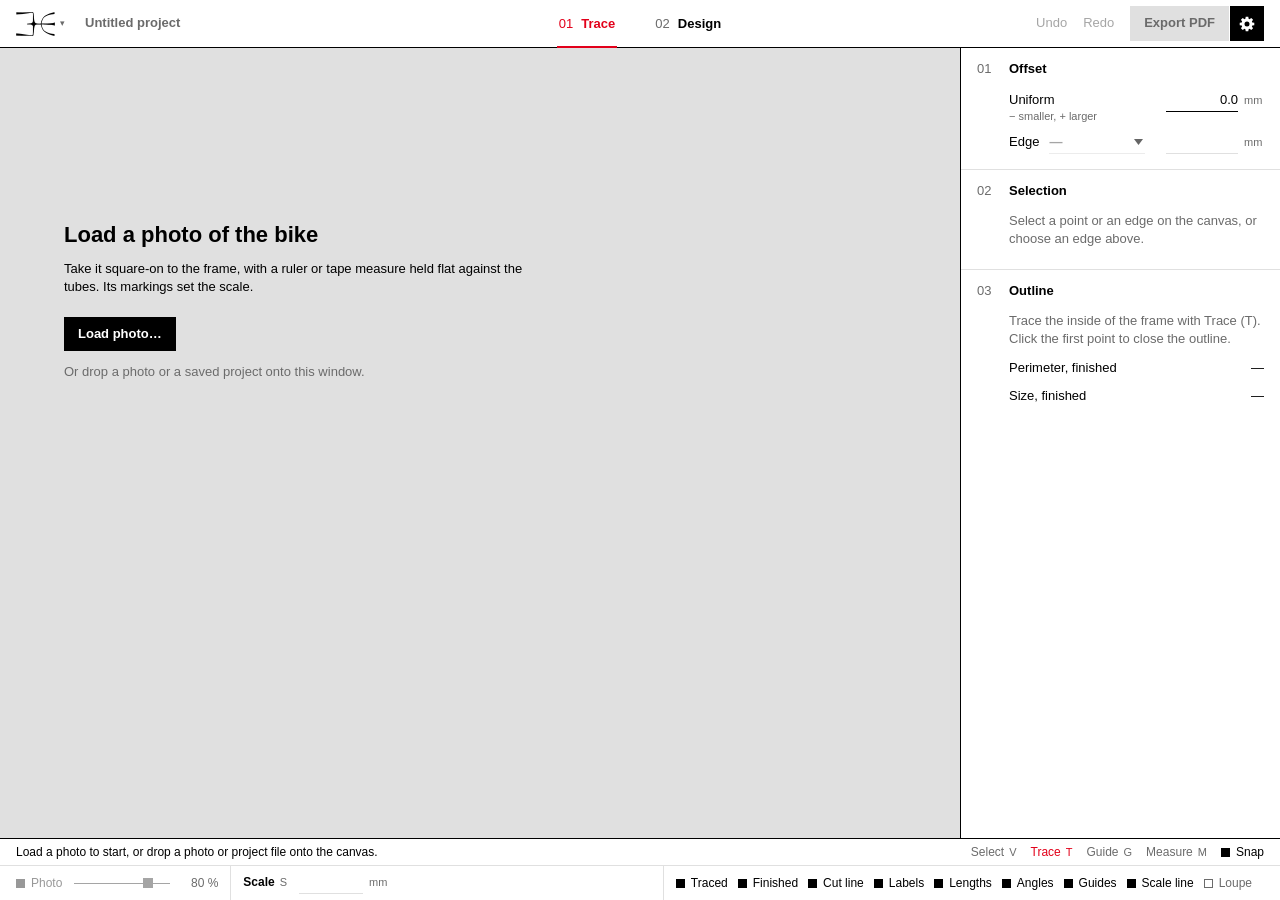
<file: index.html>
<!DOCTYPE html>
<html lang="en">
<head>
<meta charset="utf-8">
<title>Framebag Pattern</title>
<meta name="viewport" content="width=device-width, initial-scale=1">
<link rel="icon" type="image/png" href="img/logo-tab.png">
<link rel="stylesheet" href="css/style.css?v=1.0">
</head>
<body>

<header class="topbar">
  <div class="tb-project">
    <button type="button" class="logo-btn" id="btn-file" aria-haspopup="menu" aria-expanded="false" aria-controls="file-menu" title="File: new, open, save, photo, clear outline"><img class="logo" id="logo" src="img/logo.png" alt="File menu" height="24"><span class="logo-text" id="logo-text" hidden>File</span><span class="caret" aria-hidden="true">▾</span></button>
    <input id="project-name" class="project-name" type="text" spellcheck="false" autocomplete="off" placeholder="Untitled project" aria-label="Project name">
  </div>
  <nav class="modes" aria-label="Steps">
    <button type="button" class="mode" data-mode="trace" aria-pressed="true" title="Trace the frame: photo, scale, outline, offsets and corners"><span class="num">01</span>Trace</button>
    <button type="button" class="mode" data-mode="design" aria-pressed="false" title="Design the bag: seam allowance, gusset, notches, straps and bolt holes, split line (D)"><span class="num">02</span>Design</button>
  </nav>
  <div class="tb-actions">
    <button type="button" class="tb-btn" data-action="undo" title="Undo (⌘Z)">Undo</button>
    <button type="button" class="tb-btn" data-action="redo" title="Redo (⇧⌘Z)">Redo</button>
    <div class="split">
      <button type="button" class="btn-primary" data-action="export" id="btn-export" title="Export the pattern as PDF (⌘E)">Export PDF</button>
      <button type="button" class="btn-primary icon" id="btn-print-settings" aria-haspopup="dialog" aria-expanded="false" aria-controls="print-pop" title="Print settings"><svg viewBox="0 0 16 16" width="16" height="16" aria-hidden="true"><path fill="currentColor" fill-rule="evenodd" d="M13.26 6.39 L15.29 6.72 L15.29 9.28 L13.26 9.61 L12.86 10.58 L14.06 12.24 L12.24 14.06 L10.58 12.86 L9.61 13.26 L9.28 15.29 L6.72 15.29 L6.39 13.26 L5.42 12.86 L3.76 14.06 L1.94 12.24 L3.14 10.58 L2.74 9.61 L0.71 9.28 L0.71 6.72 L2.74 6.39 L3.14 5.42 L1.94 3.76 L3.76 1.94 L5.42 3.14 L6.39 2.74 L6.72 0.71 L9.28 0.71 L9.61 2.74 L10.58 3.14 L12.24 1.94 L14.06 3.76 L12.86 5.42 Z M10.50 8.00 A2.50 2.50 0 1 0 5.50 8.00 A2.50 2.50 0 1 0 10.50 8.00 Z"/></svg></button>
    </div>
  </div>
</header>

<div id="file-menu" class="ctx file-menu" role="menu" aria-label="File" hidden>
  <button type="button" class="ctx-item" role="menuitem" data-action="new"><span>New project</span></button>
  <button type="button" class="ctx-item" role="menuitem" data-action="open"><span>Open…</span><kbd>⌘O</kbd></button>
  <button type="button" class="ctx-item" role="menuitem" data-action="save"><span>Save</span><kbd>⌘S</kbd></button>
  <div class="ctx-sep" role="separator"></div>
  <button type="button" class="ctx-item" role="menuitem" data-action="load-photo" id="btn-photo"><span id="btn-photo-label">Load photo…</span></button>
  <button type="button" class="ctx-item" role="menuitem" data-action="level-photo" id="btn-level"><span>Level photo…</span></button>
  <div class="ctx-sep" role="separator"></div>
  <div class="ctx-row" role="group" aria-label="Units"><span>Units</span><span class="seg"><button type="button" role="menuitemradio" aria-checked="true" data-units="metric" title="Show and type lengths in millimetres">mm</button><button type="button" role="menuitemradio" aria-checked="false" data-units="imperial" title="Show and type lengths in inches, to the nearest 1/16 in">in</button></span></div>
  <button type="button" class="ctx-item" role="menuitem" data-action="fullscreen" id="btn-fullscreen"><span id="btn-fullscreen-label">Full screen</span><kbd>F</kbd></button>
  <div class="ctx-sep" role="separator"></div>
  <button type="button" class="ctx-item" role="menuitem" data-action="clear-outline" id="btn-clear-outline"><span>Clear outline</span></button>
  <button type="button" class="ctx-item" role="menuitem" data-action="clear-guides" id="btn-clear-guides"><span>Clear guides</span></button>
</div>

<div id="print-pop" class="print-pop" role="dialog" aria-label="Print settings" hidden>
  <h3>Print settings</h3>
  <div class="row"><label class="lbl" for="print-paper">Paper</label><select id="print-paper" class="select paper" title="Sheets larger than A3 or Tabloid are for a copy shop; each gets its own check square"></select></div>
  <div class="row"><label class="lbl" for="print-margin">Margin</label><span class="field"><input id="print-margin" class="num-in" type="text" inputmode="decimal" autocomplete="off"><span class="unit">mm</span></span></div>
  <div class="row"><label class="lbl" for="print-overlap">Overlap</label><span class="field"><input id="print-overlap" class="num-in" type="text" inputmode="decimal" autocomplete="off"><span class="unit">mm</span></span></div>
  <div class="toggles">
    <label class="check"><input type="checkbox" data-print="optimiseLayout"><span>Optimise layout</span></label>
    <label class="check"><input type="checkbox" data-print="showTraced"><span>Include traced outline</span></label>
    <label class="check"><input type="checkbox" data-print="showLengths"><span>Include edge lengths</span></label>
    <label class="check"><input type="checkbox" data-print="showLabel"><span>Include pattern label</span></label>
  </div>
  <div class="pp-group" id="pp-label">
    <h4>Pattern label</h4>
    <div class="row"><label class="lbl" for="label-piece">Piece</label><input id="label-piece" class="text-in" type="text" autocomplete="off" spellcheck="false" placeholder="Side panel"></div>
    <div class="row"><label class="lbl" for="label-side">Side</label><select id="label-side" class="select" title="The side of the bike the photo shows. The label names it, with an arrow to the front of the bike.">
      <option value="">Not marked</option>
      <option value="drive">Drive side</option>
      <option value="nondrive">Non-drive side</option>
    </select></div>
    <div class="row"><label class="lbl" for="label-note">Note</label><input id="label-note" class="text-in" type="text" autocomplete="off" placeholder="Bike, size, zip side…"></div>
  </div>
  <div class="pp-info">
    <div class="row"><span class="lbl">Pages</span><span class="val" id="print-pages">—</span></div>
    <div class="row"><span class="lbl">Layout</span><span class="val" id="print-layout">—</span></div>
  </div>
  <p class="hint" id="export-reason"></p>
  <div class="row buttons"><button type="button" class="btn" data-action="print-defaults" id="btn-print-defaults">Reset to defaults</button></div>
</div>

<main class="main">
  <section id="stage" class="stage no-image" aria-label="Canvas">
    <svg id="canvas" class="canvas" xmlns="http://www.w3.org/2000/svg">
      <image id="photo" x="0" y="0" preserveAspectRatio="none"></image>
      <g id="layer-draw"></g>
      <g id="layer-cursor"></g>
    </svg>
    <canvas id="loupe" class="loupe" hidden></canvas>

    <div id="empty" class="empty">
      <h1>Load a photo of the bike</h1>
      <p>Take it square-on to the frame, with a ruler or tape measure held flat against the tubes. Its markings set the scale.</p>
      <button type="button" class="btn-primary" data-action="load-photo">Load photo…</button>
      <p class="empty-alt">Or drop a photo or a saved project onto this window.</p>
    </div>

    <div id="scale-pop" class="pop" hidden>
      <label for="scale-pop-input">Reference length</label>
      <span class="field"><input id="scale-pop-input" class="num-in" type="text" inputmode="decimal" autocomplete="off"><span class="unit">mm</span></span>
      <button type="button" id="scale-pop-set" class="btn-primary small">Set</button>
    </div>

    <div id="ctx-menu" class="ctx" role="menu" hidden></div>

    <div id="restore" class="restore" hidden>
      <span id="restore-text">A previous session was found.</span>
      <button type="button" class="tb-btn" data-action="restore">Restore</button>
      <button type="button" class="tb-btn" data-action="discard">Discard</button>
    </div>

    <div id="toast" class="toast" role="status" aria-live="polite" hidden></div>
  </section>

  <aside id="inspector" class="inspector" aria-label="Pattern settings">

   <div class="panel" id="panel-trace">
    <section class="sec" id="sec-offset">
      <h2><span class="num">01</span>Offset</h2>
      <div class="body">
        <div class="row"><label class="lbl" for="uniform-offset">Uniform<small>− smaller, + larger</small></label><span class="field"><input id="uniform-offset" class="num-in" type="text" inputmode="decimal" autocomplete="off"><span class="unit">mm</span></span></div>
        <div class="row"><span class="lbl edge-pick"><label for="edge-select">Edge</label><select id="edge-select" class="select"></select></span><span class="field"><input id="edge-offset" class="num-in" type="text" inputmode="decimal" autocomplete="off" aria-label="Offset of the chosen edge"><span class="unit">mm</span></span></div>
        <p class="hint small" id="edge-overrides"></p>
        <div class="msgs" id="offset-msgs"></div>
      </div>
    </section>

    <section class="sec" id="sec-selection">
      <h2><span class="num">02</span><span id="sel-title">Selection</span></h2>
      <div class="body">
        <p class="hint" id="sel-empty">Select a point or an edge on the canvas, or choose an edge above.</p>
        <div id="sel-corner" hidden>
          <div class="row" id="corner-angle-row"><span class="lbl">Inside angle</span><span class="val" id="corner-angle">—</span></div>
          <div class="row" id="corner-row"><label class="lbl" for="corner-radius">Corner radius</label><span class="field"><input id="corner-radius" class="num-in" type="text" inputmode="decimal" autocomplete="off"><span class="unit">mm</span></span></div>
          <p class="hint" id="smooth-note" hidden>The outline runs through this point without a kink.</p>
          <div class="msgs" id="corner-msgs"></div>
          <div class="row buttons">
            <button type="button" class="btn" data-action="toggle-smooth" id="btn-smooth" title="Smooth: the outline keeps its direction through the point, for curved tubes">Make smooth</button>
            <button type="button" class="btn" data-action="radius-all" id="btn-radius-all">Apply to all corners</button>
            <button type="button" class="btn" data-action="delete-point" id="btn-delete-point" title="Delete the selected point (Delete)">Delete point</button>
          </div>
        </div>
        <div id="sel-edge" hidden>
          <div class="row"><label class="lbl" for="edge-name">Name</label><input id="edge-name" class="text-in" type="text" autocomplete="off" spellcheck="false" title="Any name, such as Top tube; shown instead of the corner letters"></div>
          <div class="row"><span class="lbl">Traced length</span><span class="val" id="edge-traced">—</span></div>
          <div class="row"><span class="lbl">Finished length</span><span class="val" id="edge-finished">—</span></div>
          <div class="row buttons"><button type="button" class="btn" data-action="toggle-curve" id="btn-curve">Make curved</button></div>
        </div>
      </div>
    </section>

    <section class="sec" id="sec-pattern">
      <h2><span class="num">03</span>Outline</h2>
      <div class="body">
        <p class="hint" id="outline-empty">Trace the inside of the frame with Trace (T). Click the first point to close the outline.</p>
        <div class="row"><span class="lbl">Perimeter, finished</span><span class="val" id="perimeter">—</span></div>
        <div class="row"><span class="lbl">Size, finished</span><span class="val" id="finished-size">—</span></div>
        <div class="msgs" id="outline-msgs"></div>
      </div>
    </section>
   </div>

   <div class="panel" id="panel-design" hidden>
    <p class="hint design-empty" id="design-empty">Finish 01 Trace first: close the outline and set the scale.</p>

    <section class="sec" id="sec-seam">
      <h2><span class="num">01</span>Seam allowance</h2>
      <div class="body">
        <div class="row" title="Added outside the stitch line, on the side panels and on the gusset"><label class="lbl" for="seam-allowance">Width</label><span class="field"><input id="seam-allowance" class="num-in" type="text" inputmode="decimal" autocomplete="off"><span class="unit">mm</span></span></div>
        <div class="row"><span class="lbl" id="cut-size-lbl">Side panel, cut</span><span class="val" id="cut-size">—</span></div>
        <div class="msgs" id="seam-msgs"></div>
      </div>
    </section>

    <section class="sec" id="sec-gusset">
      <h2><span class="num">02</span>Gusset</h2>
      <div class="body">
        <div class="row"><label class="lbl" for="gusset-width">Width<small>finished, seam to seam</small></label><span class="field"><input id="gusset-width" class="num-in" type="text" inputmode="decimal" autocomplete="off"><span class="unit">mm</span></span></div>
        <div class="row"><label class="lbl" for="gusset-join">Ends meet at</label><select id="gusset-join" class="select" title="Where the strip's two ends are sewn together: a double notch on the side panels. Drag it along the stitch line to put it between corners."></select></div>
        <div class="strip" id="gusset-strip" aria-label="The gusset, with its notches"></div>
        <div class="row" id="gusset-size-row" title=""><span class="lbl">Strip, cut</span><span class="val" id="gusset-size">—</span></div>
      </div>
    </section>

    <section class="sec" id="sec-notches">
      <h2><span class="num">03</span>Notches</h2>
      <div class="body">
        <div class="toggles"><label class="check"><input type="checkbox" id="notch-corners"><span>At every corner</span><span class="val count" id="notch-count"></span></label></div>
        <div class="row"><label class="lbl" for="notch-spacing">Between corners<small id="notch-between">evenly, about every</small></label><span class="field"><input id="notch-spacing" class="num-in" type="text" inputmode="decimal" autocomplete="off" placeholder="none"><span class="unit">mm</span></span></div>
      </div>
    </section>

    <section class="sec" id="sec-dsel">
      <h2><span class="num">04</span><span id="dsel-title">Selection</span></h2>
      <div class="body">
        <p class="hint" id="dsel-empty">Click the stitch line to add a notch, a strap or bolt holes there. Split (K) draws a line across the panel.</p>
        <div id="dsel-run" hidden>
          <div class="row" title="Along the stitch line, from notch to notch"><span class="lbl">Length</span><span class="val" id="dsel-len">—</span></div>
          <div class="row buttons">
            <button type="button" class="btn" data-add="notch" title="A notch at the spot: a match point on the side panels and the gusset">+ Notch</button>
            <button type="button" class="btn" data-add="strap" title="A strap round the tube, sewn to the gusset at the spot">+ Strap</button>
            <button type="button" class="btn" data-add="bolts" title="Holes in the gusset for bolts into the frame's bottle bosses">+ Bolt holes</button>
            <button type="button" class="btn" data-add="join" title="The strip's ends meet at the spot">Ends meet here</button>
          </div>
        </div>
        <div id="dsel-mark" hidden>
          <div class="row"><label class="lbl" for="mark-from"><span id="mark-from-lbl">From</span><small id="mark-to"></small></label><span class="field"><input id="mark-from" class="num-in" type="text" inputmode="decimal" autocomplete="off"><span class="unit">mm</span></span></div>
          <div class="row" id="mark-width-row"><label class="lbl" for="mark-width">Width</label><span class="field"><input id="mark-width" class="num-in" type="text" inputmode="decimal" autocomplete="off"><span class="unit">mm</span></span></div>
          <div class="row" id="mark-holes-row" title="How many holes, and how far apart their centres are. Bottle bosses are 64 mm apart."><label class="lbl" for="mark-holes">Holes</label><span class="field"><select id="mark-holes" class="select count"><option value="1">1</option><option value="2">2</option><option value="3">3</option></select><span class="times">×</span><input id="mark-spacing" class="num-in" type="text" inputmode="decimal" autocomplete="off" aria-label="Apart, centre to centre"><span class="unit">mm</span></span></div>
          <div class="row buttons" id="mark-buttons"><button type="button" class="btn" id="btn-delete-mark" title="Delete (Delete)">Delete</button></div>
        </div>
        <div id="dsel-split" hidden>
          <div class="row"><label class="lbl" for="split-keep">Keep</label><select id="split-keep" class="select"></select></div>
          <div class="row"><span class="lbl">Length</span><span class="val" id="split-len">—</span></div>
          <div class="row buttons"><button type="button" class="btn" id="btn-delete-split" title="Delete (Delete)">Delete split line</button></div>
        </div>
      </div>
    </section>
   </div>

  </aside>
</main>

<footer class="bottom">
  <div class="cmdline">
    <span id="st-hint" class="cmd-hint" aria-live="polite"></span>
    <span id="st-warn" class="cmd-warn"></span>
    <nav class="cmd-tools" aria-label="Tools">
      <button type="button" class="tool" data-tool="select" title="Select and move points (V)">Select<kbd>V</kbd></button>
      <button type="button" class="tool" data-tool="trace" title="Place points along the frame (T)">Trace<kbd>T</kbd></button>
      <button type="button" class="tool" data-tool="guide" title="Draw a guide line through two points (G)">Guide<kbd>G</kbd></button>
      <button type="button" class="tool" data-tool="split" title="Draw a line across the panel to split it, or to clip it (K)">Split<kbd>K</kbd></button>
      <button type="button" class="tool" data-tool="measure" title="Measure a distance (M)">Measure<kbd>M</kbd></button>
      <button type="button" class="tg" data-display="snap" aria-pressed="true" title="Snap to guides, intersections and perpendiculars. Hold ⌘ to place freely."><span class="sq"></span>Snap</button>
    </nav>
  </div>
  <div class="statusbar">
    <div class="sb-group sb-photo" id="sb-photo">
      <button type="button" class="tg" data-display="photo" aria-pressed="true" id="tg-photo"><span class="sq"></span>Photo</button>
      <input type="range" id="img-opacity" min="0" max="100" step="5" aria-label="Photo opacity">
      <span id="img-opacity-val" class="opacity-val">80 %</span>
    </div>
    <div class="sb-group sb-scale" id="sb-scale">
      <button type="button" class="sb-tool" data-tool="scale" title="Scale tool: drag along the reference, then enter its real length (S)">Scale<kbd>S</kbd></button>
      <span class="field"><input id="scale-length" class="num-in" type="text" inputmode="decimal" autocomplete="off" aria-label="Reference length in mm"><span class="unit">mm</span></span>
      <span id="st-res" class="st-res"></span>
      <button type="button" class="sb-link" data-action="reset-scale" id="btn-reset-scale" title="Remove the scale line and set the scale again" hidden>Reset</button>
    </div>
    <div class="sb-group sb-toggles" role="group" aria-label="Show on the canvas">
      <button type="button" class="tg" data-display="traced" aria-pressed="true" title="Traced outline"><span class="sq"></span>Traced</button>
      <button type="button" class="tg" data-display="finished" aria-pressed="true" title="Finished outline (stitch line)"><span class="sq"></span>Finished</button>
      <button type="button" class="tg" data-display="cut" aria-pressed="true" title="Cut line"><span class="sq"></span>Cut line</button>
      <button type="button" class="tg" data-display="labels" aria-pressed="true" title="Point letters and edge names"><span class="sq"></span>Labels</button>
      <button type="button" class="tg" data-display="lengths" aria-pressed="true" title="Edge lengths"><span class="sq"></span>Lengths</button>
      <button type="button" class="tg" data-display="angles" aria-pressed="true" title="Inside angles at the corners"><span class="sq"></span>Angles</button>
      <button type="button" class="tg" data-display="guides" aria-pressed="true" title="Guide lines"><span class="sq"></span>Guides</button>
      <button type="button" class="tg" data-display="scale" aria-pressed="true" title="Scale line"><span class="sq"></span>Scale line</button>
      <button type="button" class="tg" data-display="loupeAlways" aria-pressed="false" title="Keep the loupe on while hovering (L)"><span class="sq"></span>Loupe<kbd>L</kbd></button>
    </div>
  </div>
</footer>

<div class="small-screen" id="small-screen" role="dialog" aria-modal="true" aria-labelledby="small-screen-title">
  <div class="small-screen-box">
    <p class="small-screen-kicker">Framebag Pattern</p>
    <h2 id="small-screen-title">Made for a computer</h2>
    <p>The tool needs a window of at least 1280 × 700 pixels, with a mouse or a trackpad and a keyboard. On a phone, or in a small window, its panels do not fit.</p>
    <p>Open it on a computer, or make the window larger.</p>
    <button type="button" class="btn-primary" id="small-screen-ok">Continue anyway</button>
  </div>
</div>

<input type="file" id="file-photo" accept="image/*" hidden>
<input type="file" id="file-project" accept=".json,application/json" hidden>

<script src="js/platform.js?v=1.0"></script>
<script src="js/geometry.js?v=1.0"></script>
<script src="js/design.js?v=1.0"></script>
<script src="js/units.js?v=1.0"></script>
<script src="js/state.js?v=1.0"></script>
<script src="js/project.js?v=1.0"></script>
<script src="js/pdfwriter.js?v=1.0"></script>
<script src="js/pdf.js?v=1.0"></script>
<script src="js/editor.js?v=1.0"></script>
<script src="js/inspector.js?v=1.0"></script>
<script src="js/statusbar.js?v=1.0"></script>
<script src="js/printsettings.js?v=1.0"></script>
<script src="js/app.js?v=1.0"></script>
</body>
</html>
</file>
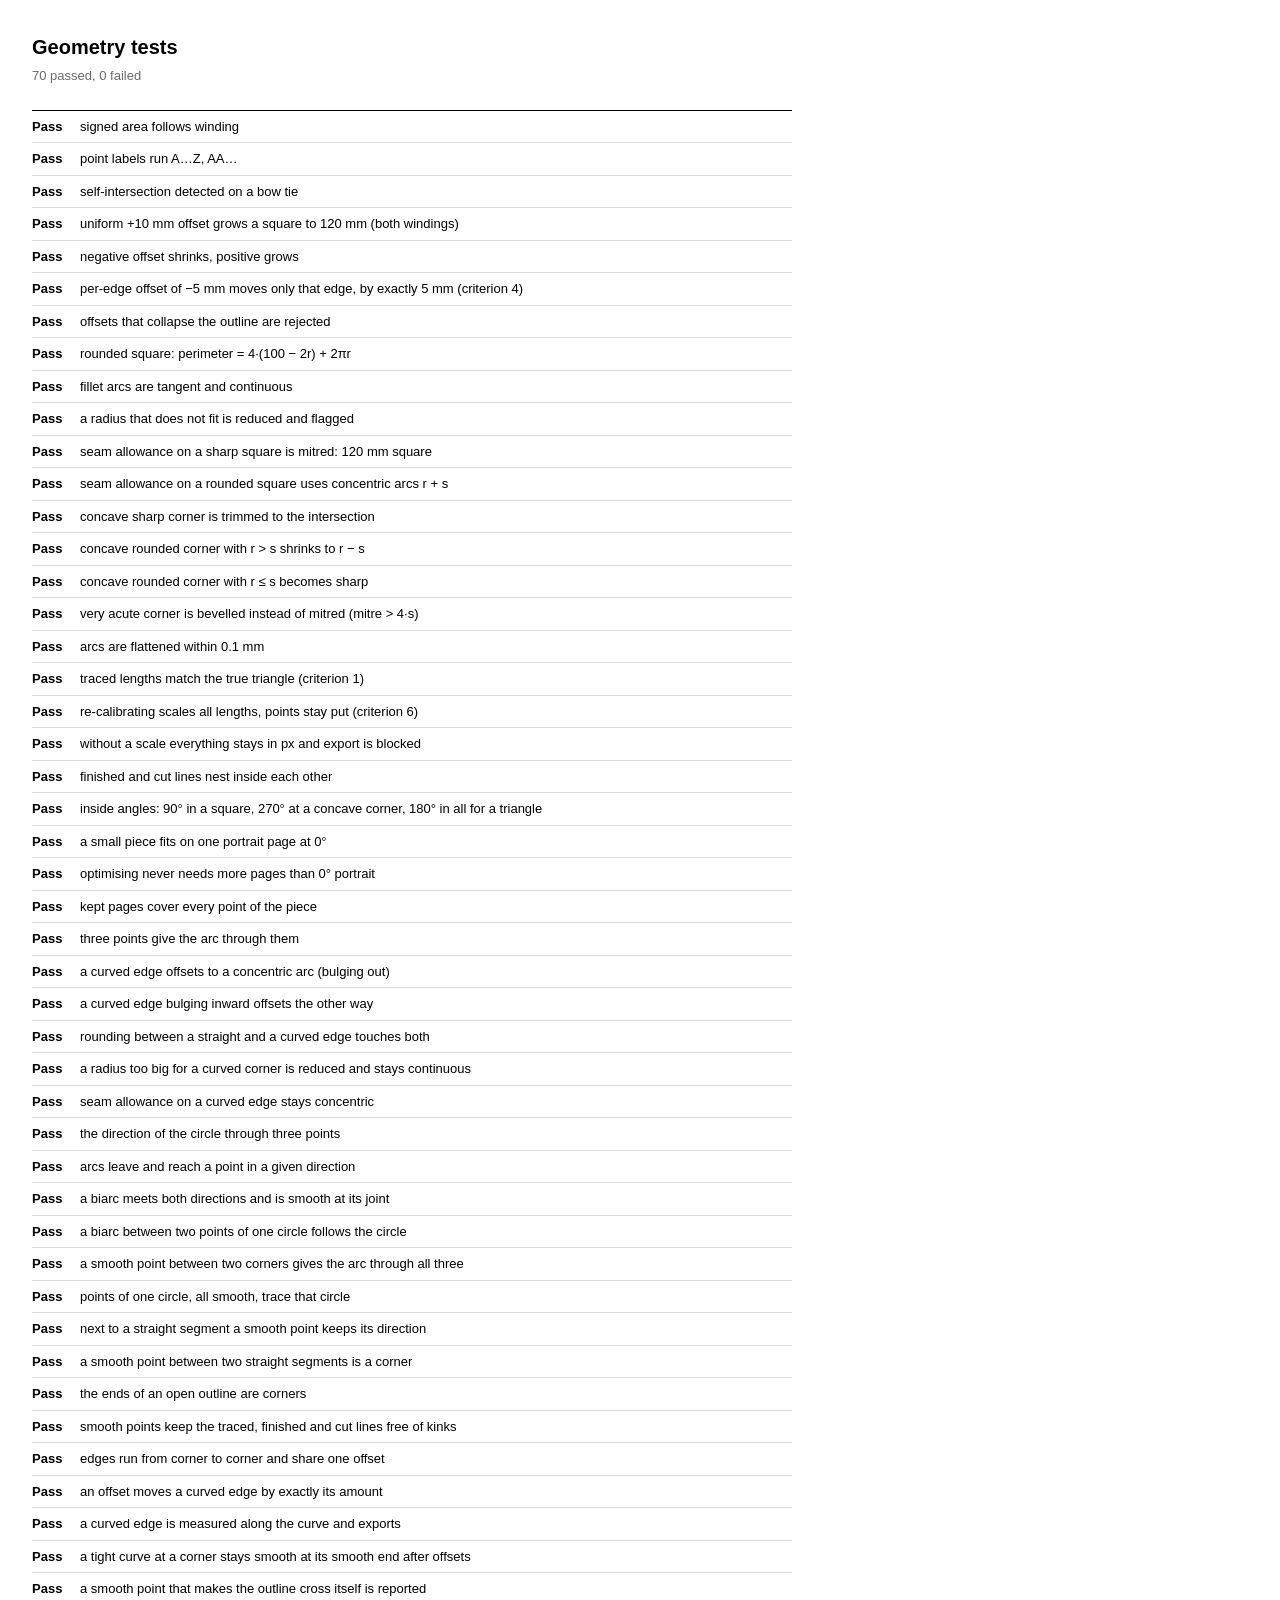
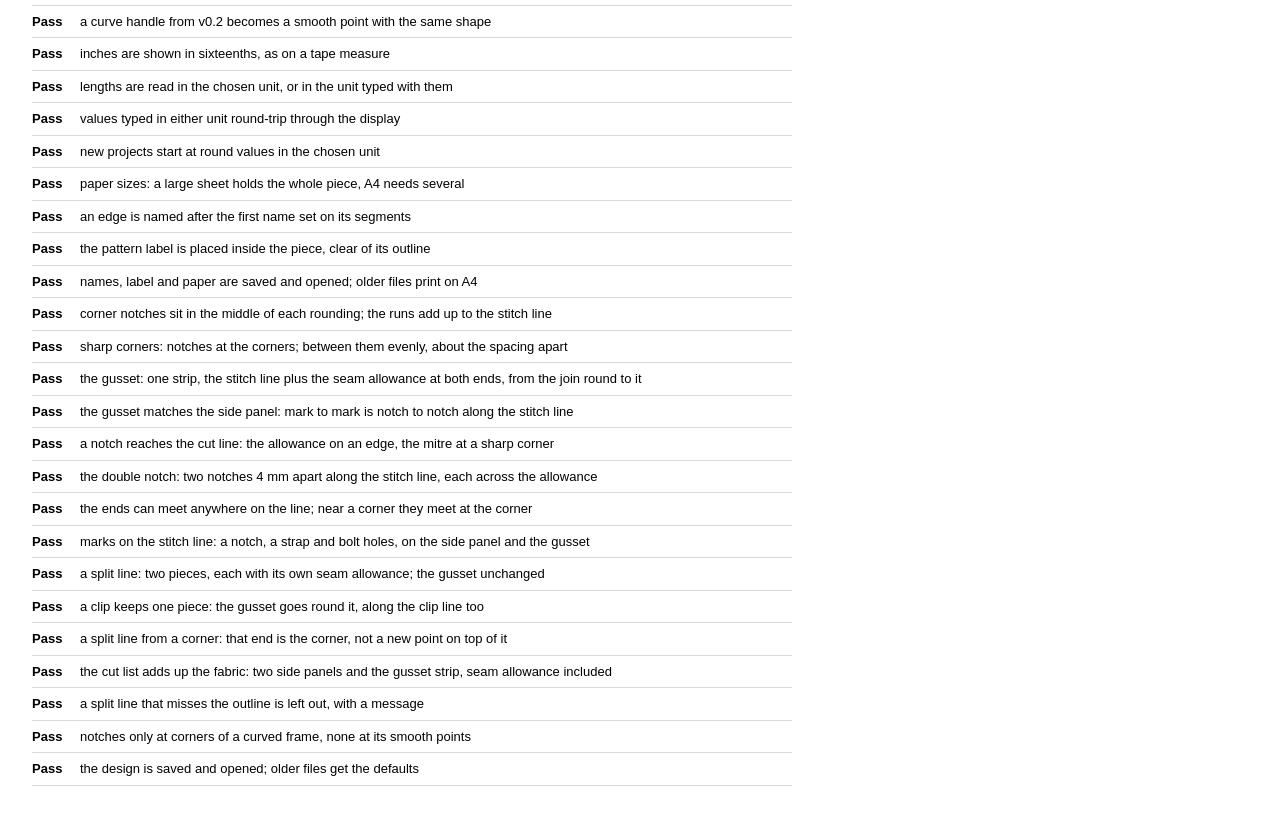
<file: tests/geometry.html>
<!DOCTYPE html>
<html lang="en">
<head>
<meta charset="utf-8">
<title>Geometry tests — Framebag Pattern</title>
<style>
  body { font: 13px/1.5 "Helvetica Neue", Helvetica, Arial, sans-serif; margin: 32px; color: #000; max-width: 760px; }
  h1 { font-size: 20px; margin: 0 0 4px; }
  .sum { margin: 0 0 24px; color: #6b6b6b; font-variant-numeric: tabular-nums; }
  .sum.fail { color: #e2001a; }
  ol { padding: 0; list-style: none; border-top: 1px solid #000; margin: 0; }
  li { display: grid; grid-template-columns: 48px 1fr; padding: 6px 0; border-bottom: 1px solid #d9d9d9; }
  .st { font-weight: 700; }
  .fail .st, .err { color: #e2001a; }
  .err { grid-column: 2; font-size: 12px; }
</style>
</head>
<body>
<h1>Geometry tests</h1>
<p class="sum" id="sum">Running…</p>
<ol id="list"></ol>
<script src="../js/platform.js"></script>
<script src="../js/geometry.js"></script>
<script src="../js/design.js"></script>
<script src="../js/units.js"></script>
<script src="../js/state.js"></script>
<script src="../js/project.js"></script>
<script src="../js/pdfwriter.js"></script>
<script src="../js/pdf.js"></script>
<script src="geometry-tests.js"></script>
<script>
  (function () {
    var r = window.FBTests.run();
    var sum = document.getElementById('sum');
    sum.textContent = r.passed + ' passed, ' + r.failed + ' failed';
    if (r.failed) sum.className = 'sum fail';
    var list = document.getElementById('list');
    r.results.forEach(function (t) {
      var li = document.createElement('li');
      li.className = t.pass ? 'pass' : 'fail';
      var st = document.createElement('span');
      st.className = 'st';
      st.textContent = t.pass ? 'Pass' : 'Fail';
      var nm = document.createElement('span');
      nm.textContent = t.name;
      li.appendChild(st);
      li.appendChild(nm);
      if (t.error) {
        var er = document.createElement('span');
        er.className = 'err';
        er.textContent = t.error;
        li.appendChild(er);
      }
      list.appendChild(li);
    });
  })();
</script>
</body>
</html>
</file>
<file: css/style.css>
/*
 * Framebag Pattern — style.css
 * Swiss: one typeface, black and white, two greys, one red. Strict grid,
 * flush-left labels, right-aligned figures, no ornament.
 */

:root {
  --ink: #000000;
  --paper: #ffffff;
  --grey: #6b6b6b;
  --rule: #e0e0e0;
  --ground: #e0e0e0;
  --accent: #e2001a;
  --font: "Helvetica Neue", Helvetica, Arial, sans-serif;
  --inspector: 320px;
}

* { box-sizing: border-box; }
[hidden] { display: none !important; }

html, body { height: 100%; margin: 0; }

body {
  display: grid;
  grid-template-rows: 48px minmax(0, 1fr) auto;
  height: 100vh;
  overflow: hidden;
  font: 13px/1.4 var(--font);
  font-variant-numeric: tabular-nums;
  color: var(--ink);
  background: var(--paper);
  -moz-osx-font-smoothing: grayscale;
  -webkit-font-smoothing: antialiased;
}

button, input { font: inherit; color: inherit; }
button { border-radius: 0; }

kbd {
  font: 400 11px var(--font);
  color: var(--grey);
  margin-left: 5px;
}

:focus-visible { outline: 2px solid var(--accent); outline-offset: 2px; }

/* ------------------------------------------------------------- top bar */

.topbar {
  display: grid;
  grid-template-columns: minmax(0, 1fr) auto minmax(0, 1fr);
  align-items: stretch;
  column-gap: 32px;
  padding: 0 16px;
  border-bottom: 1px solid var(--ink);
}

/* the two steps, centred: numbered like the panel's sections; the current one red, underlined */
.modes { display: flex; align-items: stretch; gap: 36px; }
.mode {
  display: flex;
  align-items: center;
  gap: 8px;
  margin-bottom: -1px;
  padding: 2px 2px 0;
  border: 0;
  border-bottom: 2px solid transparent;
  background: none;
  font-weight: 700;
  cursor: pointer;
}
.mode .num { color: var(--grey); font-weight: 400; }
.mode:hover { border-bottom-color: var(--ink); }
.mode[aria-pressed="true"] { color: var(--accent); border-bottom-color: var(--accent); }
.mode[aria-pressed="true"] .num { color: var(--accent); }

.tb-project, .tb-actions { display: flex; align-items: center; gap: 16px; min-width: 0; }
.tb-actions { justify-content: flex-end; }

/* the logo is the File menu's button */
.logo-btn {
  display: flex;
  flex: none;
  align-items: center;
  gap: 5px;
  margin-left: -4px;
  padding: 4px;
  border: 0;
  background: none;
  cursor: pointer;
}
.logo { display: block; width: auto; height: 24px; }   /* any logo: 24 px high, its own width */
.logo-text { font-weight: 700; }                         /* in place of a missing logo */
.logo-btn .caret { font-size: 9px; color: var(--grey); }
.logo-btn:hover .caret, .logo-btn.open .caret { color: var(--accent); }

.project-name {
  width: 200px;
  min-width: 80px;
  flex: 0 1 auto;
  padding: 2px 0;
  border: 0;
  border-bottom: 1px solid transparent;
  background: transparent;
  font-weight: 700;
}
.project-name:hover { border-bottom-color: var(--rule); }
.project-name:focus { outline: none; border-bottom-color: var(--accent); }
.project-name::placeholder { color: var(--grey); opacity: 1; }

.tb-btn {
  padding: 4px 0;
  border: 0;
  background: none;
  cursor: pointer;
}
.tb-btn:hover { text-decoration: underline; text-underline-offset: 3px; }
.tb-btn:disabled { color: var(--grey); text-decoration: none; cursor: default; opacity: 0.6; }

.tb-tools { display: flex; align-items: stretch; gap: 28px; }

.tool {
  display: flex;
  align-items: center;
  padding: 2px 0 0;
  border: 0;
  border-bottom: 2px solid transparent;
  background: none;
  font-size: 13px;
  line-height: 1;
  cursor: pointer;
}
.tool:hover { border-bottom-color: var(--ink); }
.tool.active { color: var(--accent); border-bottom-color: var(--accent); }
.tool.active kbd { color: var(--accent); }

.btn-primary {
  padding: 8px 14px;
  border: 0;
  background: var(--ink);
  color: var(--paper);
  font-weight: 700;
  cursor: pointer;
}
.btn-primary:hover { background: var(--accent); }
.btn-primary:disabled { background: var(--rule); color: var(--grey); cursor: default; }
.btn-primary.small { padding: 4px 10px; }
.btn-primary.wide { width: 100%; padding: 10px 14px; }

.btn {
  padding: 5px 10px;
  border: 1px solid var(--ink);
  background: var(--paper);
  cursor: pointer;
}
.btn:hover { background: var(--ink); color: var(--paper); }
.btn:disabled { border-color: var(--rule); color: var(--grey); background: var(--paper); cursor: default; }

/* --------------------------------------------------------------- stage */

.main {
  display: grid;
  grid-template-columns: minmax(0, 1fr) var(--inspector);
  min-height: 0;
}

.stage {
  position: relative;
  overflow: hidden;
  min-width: 0;
  background: var(--ground);
  -moz-user-select: none;
  user-select: none;
}

.canvas {
  position: absolute;
  inset: 0;
  display: block;
  width: 100%;
  height: 100%;
  cursor: none;
  touch-action: none;
}
.stage.no-image .canvas { cursor: default; }
/* Select places nothing: the system's arrow instead of the crosshair */
.stage.tool-select .canvas { cursor: default; }
.stage.panning .canvas { cursor: grab; }
.stage.panning-active .canvas { cursor: grabbing; }
.stage.dropping::after {
  content: "";
  position: absolute;
  inset: 8px;
  border: 2px solid var(--accent);
  pointer-events: none;
}

#photo.pixelated {
  image-rendering: -moz-crisp-edges;
  image-rendering: pixelated;
}

/* drawing on the canvas: every line and point gets a white halo */
.halo { fill: none; stroke: #fff; stroke-opacity: 0.9; stroke-linejoin: round; stroke-linecap: round; }
.ln-traced { fill: none; stroke: var(--ink); stroke-width: 1px; stroke-linejoin: round; }
.ln-fin { fill: none; stroke: var(--accent); stroke-width: 1.5px; stroke-linejoin: round; }
.ln-cut { fill: none; stroke: var(--ink); stroke-width: 1px; stroke-dasharray: 6 4; }
.ln-hover { fill: none; stroke: var(--ink); stroke-width: 2px; }
.ln-sel { fill: none; stroke: var(--ink); stroke-width: 3px; }
.ln-bad { fill: none; stroke: var(--accent); stroke-width: 3px; }
.ln-scale { fill: none; stroke: var(--grey); stroke-width: 1px; }
.ln-measure { fill: none; stroke: var(--ink); stroke-width: 1px; }
.ln-rubber { fill: none; stroke: var(--ink); stroke-width: 1px; stroke-dasharray: 3 3; }
/* guides: CAD centre-line style; the selected one black, the one being drawn red */
.ln-guide { fill: none; stroke: var(--grey); stroke-width: 1px; stroke-dasharray: 12 3 2 3; }
.ln-guide.sel { stroke: var(--ink); stroke-width: 1.5px; }
.ln-guide.new { stroke: var(--accent); }
/* 02 Design: notches across the seam allowance */
.ln-notch { fill: none; stroke: var(--ink); stroke-width: 1.5px; }
.ln-notch.sel { stroke: var(--accent); stroke-width: 2px; }
/* the Split tool while drawing: its line across the canvas, faint; the cut it makes, in red */
.ln-split-guide { fill: none; stroke: var(--accent); stroke-width: 1px; stroke-dasharray: 12 3 2 3; opacity: 0.55; }
.ln-split { fill: none; stroke: var(--accent); stroke-width: 2px; }
/* the part of the outline a clip leaves out */
.ln-gone { fill: none; stroke: var(--grey); stroke-width: 1px; stroke-dasharray: 2 3; }
/* straps: a band across the tube; bolt holes: a circle on the stitch line */
.mk-strap { fill: rgba(0, 0, 0, 0.12); stroke: var(--ink); stroke-width: 1px; }
.mk-strap.sel { fill: rgba(226, 0, 26, 0.14); stroke: var(--accent); stroke-width: 1.5px; }
.mk-bolt-h { fill: #fff; fill-opacity: 0.6; stroke: #fff; stroke-width: 3px; }
.mk-bolt { fill: none; stroke: var(--ink); stroke-width: 1px; }
.mk-bolt.sel { stroke: var(--accent); stroke-width: 1.5px; }
/* the spot on the selected edge where a mark is added */
.spot-h { fill: none; stroke: #fff; stroke-width: 3.5px; }
.spot { fill: none; stroke: var(--accent); stroke-width: 1.5px; }
.snap-h { fill: none; stroke: #fff; stroke-width: 4px; stroke-linejoin: round; }
.snap { fill: none; stroke: var(--accent); stroke-width: 1.5px; stroke-linejoin: round; }

.pt-h { fill: none; stroke: #fff; stroke-width: 3px; }
.pt { fill: none; stroke: var(--ink); stroke-width: 1px; }
.pt.sel { fill: var(--accent); stroke: var(--accent); }
.handle-h { fill: none; stroke: #fff; stroke-width: 3px; }
.handle { fill: none; stroke: var(--ink); stroke-width: 1px; }
.handle.on { fill: var(--ink); }
.ins-h { fill: none; stroke: #fff; stroke-width: 3px; }
.ins { fill: #fff; stroke: var(--ink); stroke-width: 1px; }
.close-ring, .bad-ring { fill: none; stroke: var(--accent); stroke-width: 1.5px; }
.xh-h { fill: none; stroke: #fff; stroke-width: 3px; stroke-opacity: 0.85; }
.xh { fill: none; stroke: var(--ink); stroke-width: 1px; }

.tx {
  font: 400 11px var(--font);
  font-variant-numeric: tabular-nums;
  fill: var(--ink);
  stroke: #fff;
  stroke-width: 3px;
  stroke-linejoin: round;
  paint-order: stroke;
}
.tx.mid { text-anchor: middle; }
.tx.pl { font-size: 12px; font-weight: 700; }
.tx.soft { font-weight: 400; fill: var(--grey); }
.tx.ang { fill: var(--grey); }
.tx.live { fill: var(--accent); font-weight: 700; }
.tx.sel { fill: var(--accent); }
.tx.scale { fill: var(--grey); }

.loupe {
  position: absolute;
  left: 0;
  top: 0;
  z-index: 5;
  width: 140px;
  height: 140px;
  border: 1px solid var(--ink);
  border-radius: 50%;
  box-shadow: 0 0 0 2px #fff;
  pointer-events: none;
}

.empty {
  position: absolute;
  left: 64px;
  top: 22%;
  max-width: 460px;
}
.empty h1 {
  margin: 0 0 12px;
  font-size: 22px;
  font-weight: 700;
  line-height: 1.2;
}
.empty p { margin: 0 0 20px; max-width: 40em; }
.empty .empty-alt { margin: 12px 0 0; color: var(--grey); }

.pop {
  position: absolute;
  left: 0;
  top: 0;
  z-index: 6;
  display: flex;
  align-items: baseline;
  gap: 12px;
  padding: 10px 12px;
  border: 1px solid var(--ink);
  background: var(--paper);
}
.pop label { font-weight: 700; }

.restore {
  position: absolute;
  top: 16px;
  left: 16px;
  right: 16px;
  z-index: 7;
  display: flex;
  align-items: center;
  gap: 16px;
  padding: 10px 14px;
  border: 1px solid var(--ink);
  background: var(--paper);
}
.restore > span { flex: 1; }

.toast {
  position: absolute;
  left: 16px;
  bottom: 16px;
  z-index: 8;
  max-width: 520px;
  padding: 10px 14px;
  background: var(--ink);
  color: var(--paper);
}
.toast.error { background: var(--accent); }

/* ----------------------------------------------------------- inspector */

.inspector {
  overflow-y: auto;
  border-left: 1px solid var(--ink);
  background: var(--paper);
}

.sec {
  display: grid;
  grid-template-columns: 32px minmax(0, 1fr);
  padding: 12px 16px 12px;
  border-bottom: 1px solid var(--rule);
}
.sec:last-child { border-bottom: 0; }
.sec h2 {
  grid-column: 1 / -1;
  display: grid;
  grid-template-columns: 32px 1fr;
  margin: 0 0 8px;
  font-size: 13px;
  font-weight: 700;
}
.sec h2 .num { color: var(--grey); font-weight: 400; }
.sec .body { grid-column: 2; min-width: 0; }

.row {
  display: flex;
  align-items: baseline;
  justify-content: space-between;
  gap: 12px;
  min-height: 28px;
  padding: 3px 0;
}
.row .lbl { flex: 0 1 auto; min-width: 0; }
.row .lbl small { display: block; color: var(--grey); font-size: 11px; }
.val { text-align: right; }
.val.strong { font-weight: 700; }

.field { display: inline-flex; align-items: baseline; gap: 6px; flex: none; }
.unit { width: 20px; color: var(--grey); font-size: 11px; }

.num-in {
  width: 72px;
  padding: 2px 0;
  border: 0;
  border-bottom: 1px solid var(--ink);
  border-radius: 0;
  background: transparent;
  text-align: right;
  font-variant-numeric: tabular-nums;
}
.num-in:focus { outline: none; padding-bottom: 1px; border-bottom: 2px solid var(--accent); }
.num-in:disabled { color: var(--grey); border-bottom-color: var(--rule); }
.num-in.err { color: var(--accent); border-bottom-color: var(--accent); }
.num-in.missing { padding-bottom: 1px; border-bottom: 2px solid var(--accent); }
.num-in::placeholder { color: var(--grey); opacity: 1; }

/* names and notes: the same underlined field, left-aligned */
.text-in {
  flex: 1 1 auto;
  width: 0;
  min-width: 0;
  max-width: 168px;
  padding: 2px 0;
  border: 0;
  border-bottom: 1px solid var(--ink);
  border-radius: 0;
  background: transparent;
}
.text-in:focus { outline: none; padding-bottom: 1px; border-bottom: 2px solid var(--accent); }
.text-in::placeholder { color: var(--grey); opacity: 1; }

.hint { margin: 4px 0 8px; color: var(--grey); }
.hint:empty { display: none; }

.msgs:empty { display: none; }
.msgs p { position: relative; margin: 6px 0; padding-left: 14px; color: var(--accent); }
.msgs p::before {
  content: "";
  position: absolute;
  left: 0;
  top: 0.45em;
  width: 6px;
  height: 6px;
  background: var(--accent);
}
.msgs p.error { font-weight: 700; }


input[type="range"] {
  width: 112px;
  height: 16px;
  margin: 0;
  background: transparent;
  -moz-appearance: none;
  appearance: none;
  cursor: pointer;
}
input[type="range"]::-moz-range-track { height: 1px; border: 0; background: var(--ink); }
input[type="range"]::-moz-range-thumb { width: 10px; height: 10px; border: 0; border-radius: 0; background: var(--ink); }
input[type="range"]::-webkit-slider-runnable-track { height: 1px; background: var(--ink); }
input[type="range"]::-webkit-slider-thumb { width: 10px; height: 10px; margin-top: -4.5px; border: 0; background: var(--ink); -webkit-appearance: none; }
input[type="range"]:disabled { opacity: 0.35; cursor: default; }

.toggles { display: grid; gap: 0; padding: 2px 0 4px; }
.check { display: flex; align-items: center; gap: 10px; min-height: 26px; cursor: pointer; }
.check input {
  flex: none;
  width: 12px;
  height: 12px;
  margin: 0;
  border: 1px solid var(--ink);
  border-radius: 0;
  background: var(--paper);
  -moz-appearance: none;
  appearance: none;
  cursor: pointer;
}
.check input:checked { background: var(--ink); }
.check kbd { margin-left: 8px; }


.row.buttons { justify-content: flex-start; flex-wrap: wrap; gap: 8px; padding-top: 6px; }

/* 02 Design */
.design-empty { margin: 12px 16px 0 48px; }
.panel.not-ready .sec .body { opacity: 0.45; }

/* the gusset to its length, with its notches */
.strip { margin: 4px 0 0; }
.strip svg { display: block; overflow: visible; }
.strip .bar { fill: var(--paper); stroke: none; }
.strip .edge { fill: none; stroke: var(--ink); stroke-width: 1px; }
.strip .tick { stroke: var(--ink); stroke-width: 1px; }
.strip .hit { fill: transparent; cursor: pointer; }
.strip .bar, .strip .edge, .strip .tick, .strip .part, .strip text { pointer-events: none; }
/* straps across the strip, bolt holes on its middle; red when selected */
.strip .mk { cursor: pointer; }
.strip .strap { fill: rgba(0, 0, 0, 0.22); }
.strip .strap.sel { fill: rgba(226, 0, 26, 0.4); }
.strip .hole { fill: var(--paper); stroke: var(--ink); stroke-width: 1px; }
.strip .hole.sel { stroke: var(--accent); stroke-width: 1.5px; }
#cut-size { white-space: pre-line; }
/* as on the canvas: the edge under the pointer shaded, the selected one drawn heavier */
.strip .part { fill: transparent; stroke: none; }
.strip .hit:hover + .part { fill: var(--rule); }
.strip .part.on { stroke: var(--ink); stroke-width: 2px; }
.strip text { font: 400 10px var(--font); font-variant-numeric: tabular-nums; fill: var(--grey); }
.strip text.c { font-weight: 700; fill: var(--ink); }

/* 02 Design has nothing to trace: its tools are Select, Split and Measure; Split is only there */
[data-mode="design"] .cmd-tools .tool[data-tool="trace"],
[data-mode="design"] .cmd-tools .tool[data-tool="guide"],
html:not([data-mode="design"]) .cmd-tools .tool[data-tool="split"] { display: none; }
/* counts beside a setting, and the holes' "2 × 64.0" */
.check .count { margin-left: auto; }
.select.count { min-width: 0; width: 40px; }
.times { color: var(--grey); }

.hint.small { margin: 2px 0 4px; font-size: 12px; }
.num-in.uniform { color: var(--grey); }

.edge-pick { display: inline-flex; align-items: baseline; gap: 10px; }
.select {
  min-width: 96px;
  padding: 2px 16px 2px 0;
  border: 0;
  border-bottom: 1px solid var(--ink);
  border-radius: 0;
  background: transparent url("data:image/svg+xml,%3Csvg xmlns='http://www.w3.org/2000/svg' width='9' height='6'%3E%3Cpath d='M0 0h9L4.5 6z'/%3E%3C/svg%3E") no-repeat right 2px center;
  font: inherit;
  font-weight: 700;
  color: inherit;
  -moz-appearance: none;
  appearance: none;
  cursor: pointer;
}
.select:focus { outline: none; border-bottom: 2px solid var(--accent); padding-bottom: 1px; }
.select:disabled { color: var(--grey); border-bottom-color: var(--rule); cursor: default; opacity: 0.6; }

button.link {
  padding: 0;
  border: 0;
  background: none;
  color: var(--ink);
  font: inherit;
  text-decoration: underline;
  text-underline-offset: 2px;
  cursor: pointer;
}
button.link:hover { color: var(--accent); }

/* ------------------------------------- export button and print settings */

.split { display: inline-flex; align-items: stretch; }
.btn-primary.icon {
  display: inline-flex;
  align-items: center;
  padding: 0 9px;
  border-left: 1px solid var(--paper);
}
.btn-primary.icon.open { background: var(--accent); }
.btn-primary.is-disabled { background: var(--rule); color: var(--grey); }
.btn-primary.is-disabled:hover { background: var(--rule); }

.print-pop {
  position: fixed;
  z-index: 20;
  width: 300px;
  max-height: calc(100vh - 64px);
  overflow-y: auto;
  padding: 12px 16px 14px;
  border: 1px solid var(--ink);
  background: var(--paper);
}
.print-pop h3 { margin: 0 0 6px; font-size: 13px; font-weight: 700; }
.print-pop .select.paper { min-width: 0; max-width: 184px; }
.pp-group { margin-top: 6px; padding-top: 6px; border-top: 1px solid var(--rule); }
.pp-group h4 { margin: 0 0 2px; font-size: 13px; font-weight: 700; }
.pp-group.off .row { opacity: 0.45; }
.pp-info { margin-top: 6px; padding-top: 4px; border-top: 1px solid var(--rule); }

.sb-link {
  padding: 0;
  border: 0;
  background: none;
  color: var(--grey);
  font: inherit;
  text-decoration: underline;
  text-underline-offset: 3px;
  cursor: pointer;
}
.sb-link:hover { color: var(--accent); }

/* ------------------------------------------------- right-click menu */

.ctx {
  position: absolute;
  left: 0;
  top: 0;
  z-index: 9;
  min-width: 200px;
  padding: 4px 0;
  border: 1px solid var(--ink);
  background: var(--paper);
}
.ctx-item {
  display: flex;
  align-items: baseline;
  justify-content: space-between;
  gap: 24px;
  width: 100%;
  padding: 6px 12px;
  border: 0;
  background: none;
  text-align: left;
  cursor: pointer;
}
.ctx-item:hover, .ctx-item:focus-visible { outline: none; background: var(--ink); color: var(--paper); }
.ctx-item:hover kbd, .ctx-item:focus-visible kbd { color: var(--rule); }
.ctx-item:disabled, .ctx-item:disabled:hover { background: none; color: var(--grey); cursor: default; }
.ctx-sep { height: 1px; margin: 4px 0; background: var(--rule); }
.file-menu { position: fixed; }
/* millimetres or inches: one switch on one row, the chosen half filled */
.ctx-row { display: flex; align-items: center; justify-content: space-between; gap: 24px; padding: 4px 12px; }
.seg { display: inline-flex; border: 1px solid var(--ink); }
.seg button { min-width: 32px; padding: 1px 8px; border: 0; background: none; font-size: 12px; cursor: pointer; }
.seg button + button { border-left: 1px solid var(--ink); }
.seg button[aria-checked="true"] { background: var(--ink); color: var(--paper); cursor: default; }
.seg button:not([aria-checked="true"]):hover { background: var(--rule); }

/* the Scale tool's button in the status bar */
.sb-tool {
  padding: 0;
  border: 0;
  border-bottom: 2px solid transparent;
  background: none;
  font: inherit;
  font-weight: 700;
  cursor: pointer;
}
.sb-tool:hover { border-bottom-color: var(--ink); }
.sb-tool.active { color: var(--accent); border-bottom-color: var(--accent); }
.sb-tool.active kbd { color: var(--accent); }

/* ------------------------------------- command line and status bar */

.bottom { border-top: 1px solid var(--ink); background: var(--paper); }

.cmdline {
  display: flex;
  align-items: center;
  gap: 12px;
  height: 27px;
  padding: 0 16px;
  overflow: hidden;
  border-bottom: 1px solid var(--rule);
  font-size: 12px;
  white-space: nowrap;
}
.cmd-tool { flex: none; font-weight: 700; }
.cmd-tool:empty { display: none; }
.cmd-hint { flex: 1; min-width: 0; overflow: hidden; text-overflow: ellipsis; }
.cmd-warn {
  position: relative;
  flex: 0 1 auto;
  max-width: 55%;
  padding-left: 12px;
  overflow: hidden;
  color: var(--accent);
  text-overflow: ellipsis;
}
.cmd-warn::before {
  content: "";
  position: absolute;
  left: 0;
  top: 0.4em;
  width: 6px;
  height: 6px;
  background: var(--accent);
}
.cmd-warn:empty { display: none; }

/* tools at the right end of the command line: quiet, the row keeps its height */
.cmd-tools { display: flex; flex: none; align-items: center; gap: 14px; margin-left: auto; padding-left: 16px; }
.cmd-tools .tool {
  display: inline-flex;
  align-items: baseline;
  padding: 0;
  border: 0;
  font-size: 12px;
  line-height: inherit;
  color: var(--grey);
}
.cmd-tools .tool:hover { color: var(--ink); }
.cmd-tools .tool.active { color: var(--accent); }
.cmd-tools .tg { font-size: 12px; }

.statusbar {
  display: flex;
  align-items: stretch;
  height: 34px;
  padding: 0 16px;
  overflow: hidden;
  font-size: 12px;
  white-space: nowrap;
}
.sb-group {
  display: flex;
  flex: none;
  align-items: center;
  gap: 12px;
  padding: 0 16px;
  border-left: 1px solid var(--rule);
}
.sb-group:first-child { padding-left: 0; border-left: 0; }
.sb-toggles { gap: 14px; margin-left: auto; padding-right: 0; }
.st-zoom { width: 68px; color: var(--grey); }
.sb-label { font-weight: 700; }
.sb-scale .num-in { width: 64px; }
.st-res { color: var(--grey); }
.st-res:empty { display: none; }
.st-res.bad { color: var(--accent); font-weight: 700; }
.sb-photo input[type="range"] { width: 96px; }
.opacity-val { width: 36px; text-align: right; color: var(--grey); }

.tg {
  display: inline-flex;
  align-items: center;
  gap: 6px;
  height: 24px;
  padding: 0;
  border: 0;
  background: none;
  color: var(--grey);
  cursor: pointer;
}
.tg .sq { flex: none; width: 9px; height: 9px; border: 1px solid currentColor; }
.tg[aria-pressed="true"] { color: var(--ink); }
.tg[aria-pressed="true"] .sq { border-color: var(--ink); background: var(--ink); }
.tg:hover { text-decoration: underline; text-underline-offset: 3px; }
.tg:disabled { opacity: 0.4; text-decoration: none; cursor: default; }
.tg kbd { margin-left: 0; }

@media (max-width: 1380px) {
  .sb-group { padding: 0 12px; }
  .sb-toggles { gap: 10px; }
  .st-pos { width: 132px; }
  .tg kbd { display: none; }
}

@media (max-width: 1240px) {
  .st-zoom { display: none; }
  .sb-photo input[type="range"] { width: 64px; }
}

@media (max-width: 1180px) {
  .topbar { column-gap: 20px; }
  .tb-tools { gap: 18px; }
  .tool kbd { display: none; }
  .project-name { width: 140px; }
}

/* ------------------------------------------------------- small screens */
/* made for a computer: below 900 × 500 a notice covers the page until "Continue anyway" */

.small-screen { display: none; }
.small-screen-box { width: 100%; max-width: 440px; border-top: 2px solid var(--accent); padding-top: 14px; }
.small-screen-kicker { margin: 0 0 4px; color: var(--grey); }
.small-screen h2 { margin: 0 0 14px; font-size: 24px; line-height: 1.15; }
.small-screen p { margin: 0 0 12px; font-size: 15px; line-height: 1.45; }
.small-screen .btn-primary { margin-top: 8px; padding: 10px 16px; }

@media (max-width: 899px), (max-height: 499px) {
  html:not(.small-ok) .small-screen {
    position: fixed;
    inset: 0;
    z-index: 100;
    display: flex;
    align-items: center;
    justify-content: center;
    padding: 24px 16px;
    overflow-y: auto;
    background: var(--paper);
  }
}
</file>
